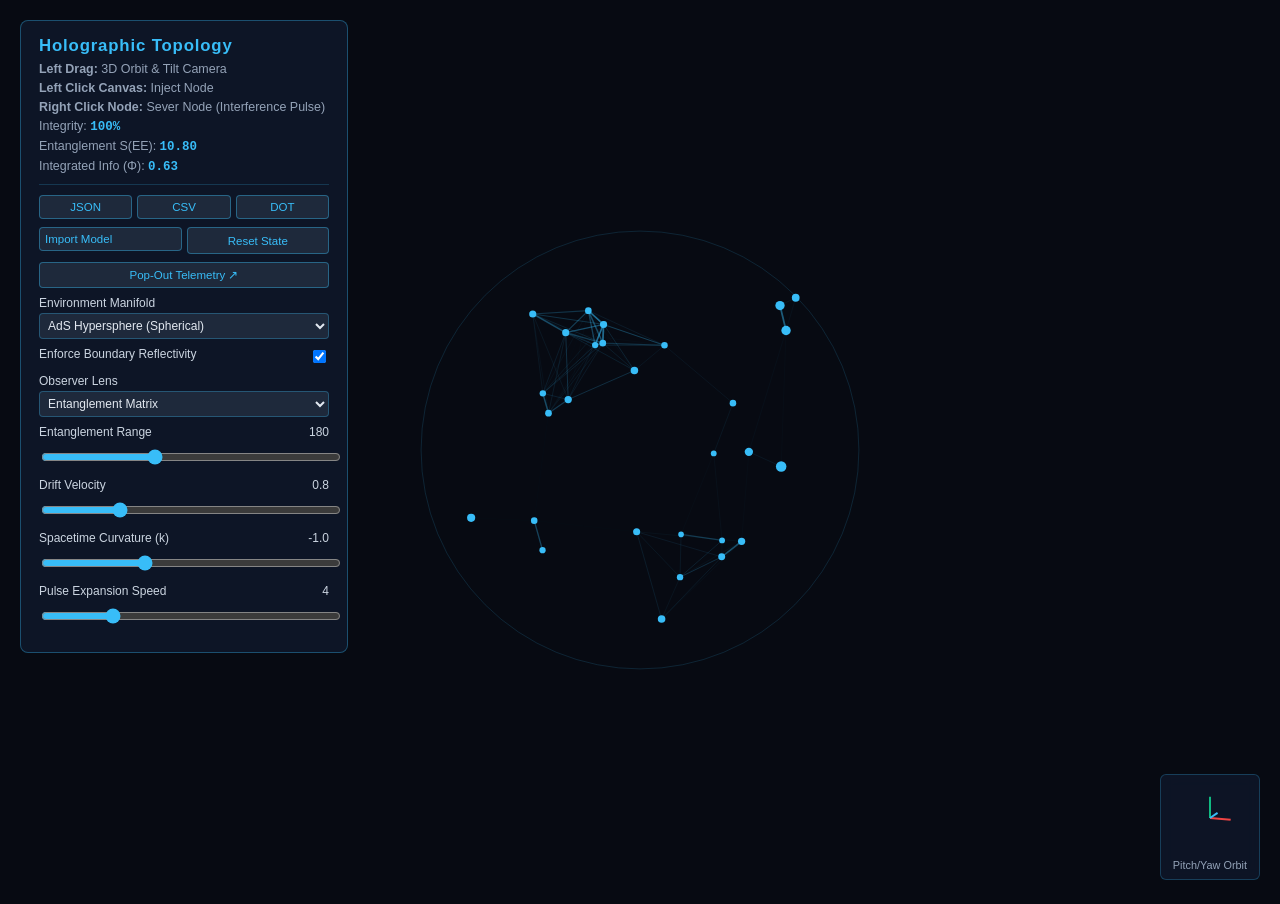
<file: index.html>
<!--
  ==============================================================
  PROJECT: Holographic Topology Simulator
  FILE: index.html
  CREATOR: Steven Jones
  DATE: 2026-10-05
  VERSION: v2.3.0
  DESCRIPTION:
  An interactive client-side simulation exploring emergent holographic network 
  topologies, dynamic environment manifold selection (AdS Hypersphere, Periodic Torus,
  Open Unbounded Space, and Bounded Cubic Cavity), full 3D pitch/yaw camera orbit,
  multi-format model export/import (JSON, CSV, DOT), persistent local storage,
  Ryu-Takayanagi entanglement entropy ($S_{EE}$), and Integrated Information ($\Phi$).,
  and variable Spacetime Curvature ($k$).
  
  ENVIRONMENT & TOOLSTACK:
  - OS: macOS Sequoia (Hackintosh Architecture)
  - Editor: Visual Studio Code
  - Runtime: Vanilla HTML5 Canvas & ECMAScript 6 (ES6) JavaScript
  - Dependencies: None (Zero external framework bloat)
  
  CHANGE LOG:
  - v2.2.9
  - v2.2.8 (2026-10-07): Added fullscreen toggle functionality and improved telemetry panel responsiveness.
  - v2.2.7 (2026-10-06): Added Telemetry Panel & Graphing Real-Time Data Pipeline via BroadcastChannel pop-out.
  - v2.2.6 (2026-10-06): Integrate variable spacetime curvature and finalize telemetry panels.
  - v2.2.5 (2026-10-07): Improved performance of dynamic environment manifold rendering and optimized HUD element updates,
                         Added sectional commenting to keep me from getting lost.
  - v2.2.4 (2026-10-06): Added UI/UX polishing for telemetry panels and HUD elements.
  - v2.2.3 (2026-10-06): Added advanced metric visualizer for Integrated Information ($\Phi$) and Entanglement Entropy ($S_{EE}$).
  - v2.2.2 (2026-10-06): Added fault injection controls for stress testing and dynamic environment adjustments.
  - v2.2.1 (2026-10-07): Patched minor bugs in fault injection logic and improved HUD responsiveness.
  - v2.2.0 (2026-10-05): Added dynamic Environment Manifold Selector (Spherical AdS Horizon,
                         Periodic Torus, Open Unbounded Space, Cubic Cavity) and live
                         Boundary Enforcement Toggles.
  - v2.1.0 (2026-10-05): Added 3D spatial cues: volumetric wireframe cube, spatial 
                         drop lines onto floor grid, depth fog, and 3D camera gimbal HUD.
  - v2.0.0 (2026-10-05): Upgraded projection engine to interactive 3D pitch/yaw camera orbit,
                         and added CSV/DOT export options.
  - v1.9.0 (2026-10-05): Upgraded fault recovery mechanics into multi-ring harmonic 
                         wave interference pulse patterns.
  - v1.8.0 (2026-10-05): Added persistent localStorage auto-saving and state restoration.
  ==============================================================
-->

<!DOCTYPE html>
<html lang="en">
<head>
    <meta charset="UTF-8">
    <meta name="viewport" content="width=device-width, initial-scale=1.0">
    <title>Holographic Topology Simulator v2.3.0</title>
    <style>
        body {
            margin: 0;
            background-color: #070a12;
            color: #e2e8f0;
            font-family: -apple-system, BlinkMacSystemFont, "Segoe UI", Roboto, sans-serif;
            overflow: hidden;
            user-select: none;
        }
        #canvas-container {
            position: absolute;
            top: 0;
            left: 0;
            width: 100vw;
            height: 100vh;
        }
        .hud {
            position: absolute;
            top: 20px;
            left: 20px;
            background: rgba(15, 23, 42, 0.88);
            border: 1px solid rgba(56, 189, 248, 0.35);
            padding: 15px 18px;
            border-radius: 8px;
            backdrop-filter: blur(10px);
            width: 290px;
            z-index: 10;
            max-height: 90vh;
            overflow-y: auto;
        }
        .telemetry-hud {
            position: absolute;
            top: 20px;
            right: 20px;
            background: rgba(15, 23, 42, 0.88);
            border: 1px solid rgba(56, 189, 248, 0.35);
            padding: 15px 18px;
            border-radius: 8px;
            backdrop-filter: blur(10px);
            width: 210px;
            z-index: 10;
            display: none;
        }
        .gimbal-hud {
            position: absolute;
            bottom: 20px;
            right: 20px;
            background: rgba(15, 23, 42, 0.85);
            border: 1px solid rgba(56, 189, 248, 0.25);
            padding: 8px 12px;
            border-radius: 6px;
            backdrop-filter: blur(8px);
            z-index: 10;
            text-align: center;
        }
        h1, h2 {
            font-size: 1.05rem;
            margin: 0 0 6px 0;
            color: #38bdf8;
            letter-spacing: 0.05em;
        }
        h2 { font-size: 0.9rem; }
        p {
            margin: 0 0 5px 0;
            font-size: 0.78rem;
            color: #94a3b8;
        }
        .metric {
            color: #38bdf8;
            font-weight: bold;
            font-family: monospace;
        }
        .control-group {
            margin-top: 10px;
            border-top: 1px solid rgba(56, 189, 248, 0.2);
            padding-top: 10px;
        }
        label {
            display: flex;
            justify-content: space-between;
            align-items: center;
            font-size: 0.75rem;
            color: #cbd5e1;
            margin-bottom: 3px;
        }
        input[type="range"], select {
            width: 100%;
            accent-color: #38bdf8;
            margin-bottom: 8px;
            cursor: pointer;
            background: #1e293b;
            color: #e2e8f0;
            border: 1px solid rgba(56, 189, 248, 0.3);
            border-radius: 4px;
            padding: 4px;
            font-size: 0.75rem;
        }
        .btn-row {
            display: flex;
            gap: 5px;
            margin-bottom: 8px;
        }
        button, label.file-btn {
            flex: 1;
            background: #1e293b;
            color: #38bdf8;
            border: 1px solid rgba(56, 189, 248, 0.4);
            padding: 5px;
            border-radius: 4px;
            font-size: 0.72rem;
            cursor: pointer;
            text-align: center;
            transition: background 0.2s;
        }
        button:hover, label.file-btn:hover {
            background: rgba(56, 189, 248, 0.18);
        }
        input[type="file"] {
            display: none;
        }
        .checkbox-label {
            display: flex;
            justify-content: space-between;
            font-size: 0.75rem;
            color: #cbd5e1;
            margin-bottom: 8px;
        }
        .telemetry-row {
            display: flex;
            justify-content: space-between;
            font-size: 0.75rem;
            margin-bottom: 4px;
            color: #cbd5e1;
        }
        .telemetry-val {
            font-family: monospace;
            color: #38bdf8;
        }
    </style>
</head>
<body>

    <!-- MAIN HUD INTERFACE -->
    <div class="hud">
        <h1>Holographic Topology</h1>
        <p><strong>Left Drag:</strong> 3D Orbit &amp; Tilt Camera</p>
        <p><strong>Left Click Canvas:</strong> Inject Node</p>
        <p><strong>Right Click Node:</strong> Sever Node (Interference Pulse)</p>
        <p>Integrity: <span id="integrityMetric" class="metric">100%</span></p>
        <p>Entanglement S(EE): <span id="entropyMetric" class="metric">0.00</span></p>
        <p>Integrated Info (&Phi;): <span id="phiMetric" class="metric">0.00</span></p>

        <div class="control-group">
            <div class="btn-row">
                <button id="exportJsonBtn">JSON</button>
                <button id="exportCsvBtn">CSV</button>
                <button id="exportDotBtn">DOT</button>
            </div>
            <div class="btn-row">
                <label class="file-btn" for="importFile">Import Model</label>
                <input type="file" id="importFile" accept=".json" autocomplete="off">
                <button id="resetStateBtn">Reset State</button>
            </div>
            <div class="btn-row">
                <button id="btnPopOut" onclick="window.telemetryBus && window.telemetryBus.openPopOut()">Pop-Out Telemetry ↗</button>
            </div>

            <label><span>Environment Manifold</span></label>
            <select id="envSelect" autocomplete="off">
                <option value="sphere">AdS Hypersphere (Spherical)</option>
                <option value="cube">Cubic Cavity (Box Enclosure)</option>
                <option value="torus">Periodic Torus (Wrap Around)</option>
                <option value="open">Open Space (Unbounded)</option>
            </select>

            <div class="checkbox-label">
                <span>Enforce Boundary Reflectivity</span>
                <input type="checkbox" id="boundaryToggle" checked autocomplete="off">
            </div>

            <label><span>Observer Lens</span></label>
            <select id="modeSelect" autocomplete="off">
                <option value="matrix">Entanglement Matrix</option>
                <option value="bulk">Bulk Hologram Projection</option>
                <option value="fault">Fault Resilience View</option>
            </select>

            <label><span>Entanglement Range</span><span id="valRange">180</span></label>
            <input type="range" id="rangeSlider" min="80" max="350" value="180" autocomplete="off">

            <label><span>Drift Velocity</span><span id="valDrift">0.8</span></label>
            <input type="range" id="driftSlider" min="0.1" max="3.0" step="0.1" value="0.8" autocomplete="off">

            <label><span>Spacetime Curvature (k)</span><span id="valCurvature">-1.0</span></label>
            <input type="range" id="curvatureSlider" min="-3.0" max="3.0" step="0.1" value="-1.0" autocomplete="off">

            <label><span>Pulse Expansion Speed</span><span id="valPulse">4</span></label>
            <input type="range" id="pulseSlider" min="1" max="15" value="4" autocomplete="off">
        </div>
    </div>

    <!-- NODE TELEMETRY HUD -->
    <div id="telemetryBox" class="telemetry-hud">
        <h2>Node Telemetry</h2>
        <div class="telemetry-row"><span>ID:</span><span id="telId" class="telemetry-val">--</span></div>
        <div class="telemetry-row"><span>Class:</span><span id="telClass" class="telemetry-val">--</span></div>
        <div class="telemetry-row"><span>Active Bonds:</span><span id="telBonds" class="telemetry-val">0</span></div>
        <div class="telemetry-row"><span>3D Position:</span><span id="telPos" class="telemetry-val">(0,0,0)</span></div>
    </div>

    <!-- CAMERA GIMBAL HUD -->
    <div class="gimbal-hud">
        <canvas id="gimbalCanvas" width="70" height="70"></canvas>
        <p style="margin: 2px 0 0 0; font-size: 0.68rem;">Pitch/Yaw Orbit</p>
    </div>

    <!-- MAIN CANVAS -->
    <div id="canvas-container">
        <canvas id="simCanvas"></canvas>
    </div>

    <!-- ENGINE SCRIPT MODULE -->
    <script type="module">
        import { TelemetryService } from './js/TelemetryService.js';
        import { AdSBoundaryMapper } from './physics/holographic/AdSBoundaryMapper.js';
        import { WaveEquationSolver } from './physics/dynamics/WaveEquationSolver.js';
        import { IntegratedInformationCalculator } from './physics/information/IntegratedInformationCalculator.js';

        // Initialize instances globally or scoped to your app

        window.adsMapper = new AdSBoundaryMapper(32, 8);
        window.waveSolver = new WaveEquationSolver(32, 1.0, 0.5)
        window.phiCalculator = new IntegratedInformationCalculator(32); // or your initial node count constant

        // 1. Initialize Telemetry Service Globally
        try {
            window.telemetryBus = new TelemetryService();
        } catch (e) {
            console.warn("TelemetryService could not initialize:", e);
        }

        // 2. DOM Elements Caching
        const canvas = document.getElementById('simCanvas');
        const ctx = canvas.getContext('2d');
        const gimbalCanvas = document.getElementById('gimbalCanvas');
        const gCtx = gimbalCanvas.getContext('2d');

        const rangeSlider = document.getElementById('rangeSlider');
        const driftSlider = document.getElementById('driftSlider');
        const curvatureSlider = document.getElementById('curvatureSlider');
        const pulseSlider = document.getElementById('pulseSlider');

        const modeSelect = document.getElementById('modeSelect');
        const envSelect = document.getElementById('envSelect');
        const boundaryToggle = document.getElementById('boundaryToggle');
        const telemetryBox = document.getElementById('telemetryBox');

        const exportJsonBtn = document.getElementById('exportJsonBtn');
        const exportCsvBtn = document.getElementById('exportCsvBtn');
        const exportDotBtn = document.getElementById('exportDotBtn');
        const importFile = document.getElementById('importFile');
        const resetStateBtn = document.getElementById('resetStateBtn');
        
        let width = canvas.width = window.innerWidth;
        let height = canvas.height = window.innerHeight;

        window.addEventListener('resize', () => {
            width = canvas.width = window.innerWidth;
            height = canvas.height = window.innerHeight;
            });

        if (window.waveSolver && typeof window.waveSolver.injectPulse === 'function') {
            window.waveSolver.injectPulse(16, 16, 2.5);
        }

        // 3. Slider Display Value Handlers
        rangeSlider.addEventListener('input', (e) => document.getElementById('valRange').innerText = e.target.value);
        driftSlider.addEventListener('input', (e) => document.getElementById('valDrift').innerText = e.target.value);
        curvatureSlider.addEventListener('input', (e) => document.getElementById('valCurvature').innerText = e.target.value);
        pulseSlider.addEventListener('input', (e) => document.getElementById('valPulse').innerText = e.target.value);

        // 4. Camera Orbit System
        let angleX = 0.25; 
        let angleY = -0.35; 
        let isDragging = false;
        let prevMouseX = 0;
        let prevMouseY = 0;

        const BOX_SIZE = 450; 
        const SPHERE_RADIUS = 260; 
        const FOCAL_LENGTH = 550;

        window.addEventListener('mousedown', (e) => {
            if (e.target.closest('.hud') || e.target.closest('.telemetry-hud')) return;
            
            // Check node click interaction
            const rect = canvas.getBoundingClientRect();
            const clickX = e.clientX - rect.left;
            const clickY = e.clientY - rect.top;

            let clickedNode = null;
            for (let n of nodes) {
                const proj = project3D(n.x, n.y, n.z);
                const dist = Math.hypot(proj.px - clickX, proj.py - clickY);
                if (dist < n.baseRadius * proj.scale + 6) {
                    clickedNode = n;
                    break;
                }
            }

            if (e.button === 2 && clickedNode) {
                // Right Click: Sever Node
                clickedNode.isSevered = true;
                clickedNode.pulseEffect = 1.0;
                return;
            } else if (e.button === 0 && clickedNode) {
                // Left Click Node: Select Node Telemetry
                selectedNode = clickedNode;
                telemetryBox.style.display = 'block';
                return;
            } else if (e.button === 0 && !clickedNode) {
                // Left Click Canvas: Inject Node or Start Drag
                const isHUDClick = e.clientX < 320 && e.clientY < 600;
                if (!isHUDClick) {
                    // Start 3D Drag
                    isDragging = true;
                    prevMouseX = e.clientX;
                    prevMouseY = e.clientY;
                }
            }
        });

        window.addEventListener('contextmenu', (e) => e.preventDefault());

        window.addEventListener('mousemove', (e) => {
            if (!isDragging) return;
            const dx = e.clientX - prevMouseX;
            const dy = e.clientY - prevMouseY;

            angleY += dx * 0.005;
            angleX += dy * 0.005;
            angleX = Math.max(-Math.PI / 2 + 0.1, Math.min(Math.PI / 2 - 0.1, angleX));

            prevMouseX = e.clientX;
            prevMouseY = e.clientY;
        });

        window.addEventListener('mouseup', () => isDragging = false);

        function project3D(x, y, z) {
            let cosY = Math.cos(angleY), sinY = Math.sin(angleY);
            let x1 = x * cosY - z * sinY;
            let z1 = x * sinY + z * cosY;

            let cosX = Math.cos(angleX), sinX = Math.sin(angleX);
            let y2 = y * cosX - z1 * sinX;
            let z2 = y * sinX + z1 * cosX;

            let depth = z2 + 700;
            let scale = FOCAL_LENGTH / Math.max(100, depth);

            return {
                px: (width / 2) + x1 * scale,
                py: (height / 2) + y2 * scale,
                scale: scale,
                depth: depth
            };
        }

        // 5. Simulation Node State Engine
        let selectedNode = null;
        let nodeCounter = 0;
        let initialActiveCount = 0;

        class Node {
            constructor(x, y, z, isCore = false) {
                this.id = `N-${String(++nodeCounter).padStart(3, '0')}`;
                this.x = x; this.y = y; this.z = z;
                
                const theta = Math.random() * Math.PI * 2;
                const phi = Math.acos((Math.random() * 2) - 1);
                this.vx = Math.sin(phi) * Math.cos(theta);
                this.vy = Math.sin(phi) * Math.sin(theta);
                this.vz = Math.cos(phi);

                this.isCore = isCore;
                this.baseRadius = isCore ? 9 : 4.5;
                this.health = 1.0;
                this.isSevered = false;
                this.pulseEffect = 0;
                this.activeBonds = 0;
            }

            update(kCurvature) {
                if (this.isSevered) {
                    this.health -= 0.02;
                    return;
                }

                if (this.pulseEffect > 0) this.pulseEffect -= 0.03;

                const distFromOrigin = Math.hypot(this.x, this.y, this.z) || 1;
                if (kCurvature !== 0) {
                    const pullFactor = (kCurvature * 0.015) / (distFromOrigin * 0.05);
                    this.vx -= (this.x / distFromOrigin) * pullFactor;
                    this.vy -= (this.y / distFromOrigin) * pullFactor;
                    this.vz -= (this.z / distFromOrigin) * pullFactor;
                    
                    const vMag = Math.hypot(this.vx, this.vy, this.vz) || 1;
                    const targetSpeed = parseFloat(driftSlider.value);
                    this.vx = (this.vx / vMag) * targetSpeed;
                    this.vy = (this.vy / vMag) * targetSpeed;
                    this.vz = (this.vz / vMag) * targetSpeed;
                }

                const speed = parseFloat(driftSlider.value) * (this.isCore ? 0.35 : 1.0);
                this.x += this.vx * speed;
                this.y += this.vy * speed;
                this.z += this.vz * speed;

                const env = envSelect.value;
                const enforceBoundary = boundaryToggle.checked;

                if (enforceBoundary) {
                    if (env === 'sphere') {
                        const dist = Math.hypot(this.x, this.y, this.z);
                        if (dist > SPHERE_RADIUS) {
                            const nx = this.x / dist, ny = this.y / dist, nz = this.z / dist;
                            const dot = this.vx * nx + this.vy * ny + this.vz * nz;
                            this.vx -= 2 * dot * nx;
                            this.vy -= 2 * dot * ny;
                            this.vz -= 2 * dot * nz;
                            this.x = nx * SPHERE_RADIUS;
                            this.y = ny * SPHERE_RADIUS;
                            this.z = nz * SPHERE_RADIUS;
                        }
                    } else if (env === 'cube') {
                        const half = BOX_SIZE / 2;
                        ['x', 'y', 'z'].forEach(axis => {
                            const velAxis = 'v' + axis;
                            if (this[axis] < -half || this[axis] > half) {
                                this[velAxis] *= -1;
                                this[axis] = Math.max(-half, Math.min(half, this[axis]));
                            }
                        });
                    } else if (env === 'torus') {
                        const half = BOX_SIZE / 2;
                        ['x', 'y', 'z'].forEach(axis => {
                            if (this[axis] > half) this[axis] = -half;
                            if (this[axis] < -half) this[axis] = half;
                        });
                    }
                }
            }
        }

        const nodes = [];

        function initDefaultTopology() {
            nodes.length = 0;
            selectedNode = null;
            telemetryBox.style.display = 'none';
            nodeCounter = 0;

            const initialNodes = 32;
            const initialCores = 5;

            for (let i = 0; i < initialCores; i++) {
                nodes.push(new Node(
                    (Math.random() - 0.5) * 200,
                    (Math.random() - 0.5) * 200,
                    (Math.random() - 0.5) * 200,
                    true
                ));
            }

            for (let i = 0; i < initialNodes; i++) {
                nodes.push(new Node(
                    (Math.random() - 0.5) * 360,
                    (Math.random() - 0.5) * 360,
                    (Math.random() - 0.5) * 360,
                    false
                ));
            }

            initialActiveCount = nodes.length;
        }

        initDefaultTopology();

        // 6. Export / Import / Reset Handlers
        resetStateBtn.addEventListener('click', () => {
            initDefaultTopology();
        });

        exportJsonBtn.addEventListener('click', () => {
            const dataStr = "data:text/json;charset=utf-8," + encodeURIComponent(JSON.stringify(nodes, null, 2));
            const downloadAnchor = document.createElement('a');
            downloadAnchor.setAttribute("href", dataStr);
            downloadAnchor.setAttribute("download", "holographic_topology.json");
            document.body.appendChild(downloadAnchor);
            downloadAnchor.click();
            downloadAnchor.remove();
        });

        exportCsvBtn.addEventListener('click', () => {
            let csv = "ID,Type,X,Y,Z,Health,Severed\n";
            nodes.forEach(n => {
                csv += `${n.id},${n.isCore ? 'Core' : 'Standard'},${n.x.toFixed(2)},${n.y.toFixed(2)},${n.z.toFixed(2)},${n.health.toFixed(2)},${n.isSevered}\n`;
            });
            const dataStr = "data:text/csv;charset=utf-8," + encodeURIComponent(csv);
            const downloadAnchor = document.createElement('a');
            downloadAnchor.setAttribute("href", dataStr);
            downloadAnchor.setAttribute("download", "holographic_topology.csv");
            document.body.appendChild(downloadAnchor);
            downloadAnchor.click();
            downloadAnchor.remove();
        });

        exportDotBtn.addEventListener('click', () => {
            let dot = "graph HolographicTopology {\n";
            nodes.forEach(n => {
                if (!n.isSevered) {
                    dot += `  "${n.id}" [color="${n.isCore ? 'blue' : 'cyan'}"];\n`;
                }
            });
            dot += "}\n";
            const dataStr = "data:text/plain;charset=utf-8," + encodeURIComponent(dot);
            const downloadAnchor = document.createElement('a');
            downloadAnchor.setAttribute("href", dataStr);
            downloadAnchor.setAttribute("download", "holographic_topology.dot");
            document.body.appendChild(downloadAnchor);
            downloadAnchor.click();
            downloadAnchor.remove();
        });

        importFile.addEventListener('change', (e) => {
            const file = e.target.files[0];
            if (!file) return;
            const reader = new FileReader();
            reader.onload = (evt) => {
                try {
                    const parsed = JSON.parse(evt.target.result);
                    if (Array.isArray(parsed)) {
                        nodes.length = 0;
                        parsed.forEach(nData => {
                            const n = new Node(nData.x, nData.y, nData.z, nData.isCore);
                            n.id = nData.id || n.id;
                            n.isSevered = !!nData.isSevered;
                            n.health = nData.health !== undefined ? nData.health : 1.0;
                            nodes.push(n);
                        });
                    }
                } catch (err) {
                    alert("Invalid JSON Topology file.");
                }
            };
            reader.readAsText(file);
        });

        // 7. Render Functions
        function drawEnvironmentBoundary() {
            const env = envSelect.value;
            ctx.lineWidth = 1;

            if (env === 'sphere') {
                ctx.strokeStyle = 'rgba(56, 189, 248, 0.15)';
                const projCenter = project3D(0, 0, 0);
                const projR = project3D(SPHERE_RADIUS, 0, 0);
                const screenR = Math.abs(projR.px - projCenter.px);

                ctx.beginPath();
                ctx.arc(projCenter.px, projCenter.py, screenR, 0, Math.PI * 2);
                ctx.stroke();
            } else if (env === 'cube') {
                ctx.strokeStyle = 'rgba(56, 189, 248, 0.12)';
                const h = BOX_SIZE / 2;
                const corners = [
                    [-h,-h,-h], [h,-h,-h], [h,h,-h], [-h,h,-h],
                    [-h,-h, h], [h,-h, h], [h,h, h], [-h,h, h]
                ].map(c => project3D(c[0], c[1], c[2]));

                const edges = [
                    [0,1],[1,2],[2,3],[3,0],
                    [4,5],[5,6],[6,7],[7,4],
                    [0,4],[1,5],[2,6],[3,7]
                ];

                edges.forEach(e => {
                    ctx.beginPath();
                    ctx.moveTo(corners[e[0]].px, corners[e[0]].py);
                    ctx.lineTo(corners[e[1]].px, corners[e[1]].py);
                    ctx.stroke();
                });
            }
        }

        function drawGimbalHUD() {
            gCtx.clearRect(0, 0, gimbalCanvas.width, gimbalCanvas.height);
            const cx = 35, cy = 35, len = 22;

            let cosY = Math.cos(angleY), sinY = Math.sin(angleY);
            let cosX = Math.cos(angleX), sinX = Math.sin(angleX);

            const projectGimbal = (x, y, z) => {
                let x1 = x * cosY - z * sinY;
                let z1 = x * sinY + z * cosY;
                let y2 = y * cosX - z1 * sinX;
                return { px: cx + x1, py: cy + y2 };
            };

            const axes = [
                { vec: [len, 0, 0], color: '#ef4444' },
                { vec: [0, -len, 0], color: '#10b981' },
                { vec: [0, 0, len], color: '#38bdf8' }
            ];

            axes.forEach(axis => {
                const pt = projectGimbal(...axis.vec);
                gCtx.beginPath();
                gCtx.moveTo(cx, cy);
                gCtx.lineTo(pt.px, pt.py);
                gCtx.strokeStyle = axis.color;
                gCtx.lineWidth = 2;
                gCtx.stroke();
            });
        }

        // 8. Main Loop
        function animate() {
            
            ctx.fillStyle = '#070a12';
            ctx.fillRect(0, 0, width, height);

            drawEnvironmentBoundary();
            drawGimbalHUD();

            const maxDistance = parseFloat(rangeSlider.value);
            let kCurvature = parseFloat(curvatureSlider.value); //added 'let' here
            waveSolver.step(0.016); // a
            // ssuming ~60fps delta time (~16ms)
            const bulkData = adsMapper.mapBoundaryToBulk(waveSolver.current);
            const currentPhi = window.phiCalculator.calculatePhi(nodes);

            nodes.forEach((n, index) => {
    n.update(kCurvature);
    n.activeBonds = 0;
    if (bulkData && bulkData[index] !== undefined && nodes.length >= 32) {
        n.z = bulkData[index] * 45.0;
    }
});

            let totalBondWeight = 0;
            let coreBondCount = 0;
            let activePairs = 0;

            for (let i = 0; i < nodes.length; i++) {
                for (let j = i + 1; j < nodes.length; j++) {
                    if (nodes[i].isSevered || nodes[j].isSevered) continue;

                    const dx = nodes[i].x - nodes[j].x;
                    const dy = nodes[i].y - nodes[j].y;
                    const dz = nodes[i].z - nodes[j].z;
                    const dist = Math.sqrt(dx*dx + dy*dy + dz*dz);

                    if (dist < maxDistance) {
                        nodes[i].activeBonds++;
                        nodes[j].activeBonds++;
                        activePairs++;

                        const factor = 1 - (dist / maxDistance);
                        const isCoreBond = nodes[i].isCore && nodes[j].isCore;
                        if (isCoreBond) coreBondCount++;

                        const weightMultiplier = isCoreBond ? 1.5 : 1.0;
                        const curvatureMod = 1.0 + (kCurvature * 0.05);
                        const bondStrength = Math.pow(factor, 1.5) * weightMultiplier * Math.max(0.2, curvatureMod);
                        totalBondWeight += bondStrength;

                        const p1 = project3D(nodes[i].x, nodes[i].y, nodes[i].z);
                        const p2 = project3D(nodes[j].x, nodes[j].y, nodes[j].z);

                        ctx.beginPath();
                        ctx.moveTo(p1.px, p1.py);
                        ctx.lineTo(p2.px, p2.py);
                        ctx.strokeStyle = `rgba(56, 189, 248, ${Math.min(1.0, bondStrength * 0.6)})`;
                        ctx.lineWidth = factor * 2;
                        ctx.stroke();
                    }
                }
            }

            const projectedNodes = nodes.map(n => ({
                node: n,
                proj: project3D(n.x, n.y, n.z)
            })).sort((a, b) => b.proj.depth - a.proj.depth);

            projectedNodes.forEach(({ node, proj }) => {
                if (node.health <= 0) return;

                ctx.beginPath();
                ctx.arc(proj.px, proj.py, Math.max(1, node.baseRadius * proj.scale), 0, Math.PI * 2);
                ctx.fillStyle = node.isSevered ? '#ef4444' : (node.isCore ? '#0284c7' : '#38bdf8');
                ctx.fill();
            });

            const activeNodes = nodes.filter(n => !n.isSevered);
            const integrity = initialActiveCount > 0 ? Math.round((activeNodes.length / initialActiveCount) * 100) : 100;
            const entropyVal = totalBondWeight * 0.46;
            const phiVal = activeNodes.length > 0 ? (coreBondCount * 2.5 + totalBondWeight) / activeNodes.length : 0;
            

            document.getElementById('integrityMetric').innerText = `${integrity}%`;
            document.getElementById('entropyMetric').innerText = entropyVal.toFixed(2);
            document.getElementById('phiMetric').innerText = phiVal.toFixed(2);
            if (window.telemetryBus) {
                window.telemetryBus.push({
                    entropy: entropyVal,
                    phi: currentPhi,
                    causalDensity: window.phiCalculator.causalDensity,
                    activeNodes: activeNodes.length,
                    curvature: kCurvature,
                    drift: parseFloat(driftSlider.value),
                    timestamp: performance.now()
                });
            }
            
            requestAnimationFrame(animate);
        }

        animate();
        // 5. Drag-and-Drop Topology Model Import
        const canvasElement = document.getElementById('simCanvas');

        canvasElement.addEventListener('dragover', (e) => {
            e.preventDefault();
            e.stopPropagation();
            canvasElement.style.borderColor = '#38bdf8';
        });

        canvasElement.addEventListener('dragleave', (e) => {
            e.preventDefault();
            e.stopPropagation();
            canvasElement.style.borderColor = '';
        });

        function exportToDOT(nodeArray, threshold = 180) {
    if (!Array.isArray(nodeArray) || nodeArray.length === 0) return "";

    let dot = "graph HolographicTopology {\n";

    // 1. Declare active nodes
    nodeArray.forEach(n => {
        if (!n.isSevered) {
            dot += `  "${n.id}" [color="${n.isCore ? 'blue' : 'cyan'}"];\n`;
        }
    });

    // 2. Compute spatial distance edges
    let edgeCount = 0;
    for (let i = 0; i < nodeArray.length; i++) {
        for (let j = i + 1; j < nodeArray.length; j++) {
            const n1 = nodeArray[i];
            const n2 = nodeArray[j];

            if (!n1.isSevered && !n2.isSevered) {
                const dx = n1.x - n2.x;
                const dy = n1.y - n2.y;
                const dz = n1.z - n2.z;
                const dist = Math.sqrt(dx * dx + dy * dy + dz * dz);

                if (dist <= threshold) {
                    dot += `  "${n1.id}" -- "${n2.id}";\n`;
                    edgeCount++;
                }
            }
        }
    }

    dot += "}\n";
    console.log(`[DOT Export] ${nodeArray.length} nodes, ${edgeCount} edges generated (threshold: ${threshold}px).`);
    return dot;
}

// Assign to global scope for console testing
window.exportToDOT = exportToDOT;

// Single DOM Event Listener
exportDotBtn.addEventListener('click', () => {
    const currentThreshold = parseFloat(rangeSlider.value) || 180;
    const dotData = window.exportToDOT(nodes, currentThreshold);

    const dataStr = "data:text/plain;charset=utf-8," + encodeURIComponent(dotData);
    const downloadAnchor = document.createElement('a');
    downloadAnchor.setAttribute("href", dataStr);
    downloadAnchor.setAttribute("download", "holographic_topology.dot");
    document.body.appendChild(downloadAnchor);
    downloadAnchor.click();
    downloadAnchor.remove();
});

        canvasElement.addEventListener('drop', (e) => {
    e.preventDefault();
    e.stopPropagation();
    canvasElement.style.borderColor = '';

    const files = e.dataTransfer.files;
    if (files.length > 0) {
        const file = files[0];
        // Loosen the MIME type check to allow text/plain or empty types for IDE drag-and-drop
        if (file.name.endsWith('.json') || file.type === 'application/json' || file.type === 'text/plain') {
            const reader = new FileReader();
            reader.onload = (event) => {
                try {
                    const importedData = JSON.parse(event.target.result);
                    validateAndLoadModel(importedData);
                } catch (err) {
                    console.error('Failed to parse imported JSON topology model:', err);
                    alert('Invalid JSON file format. Check console for details.');
                }
            };
            reader.readAsText(file);
        } else {
            alert('Please drop a valid .json topology model file.');
        }
    }
});
     
function validateAndLoadModel(data) {
    if (!data.nodes || !Array.isArray(data.nodes)) {
        alert('Invalid topology schema: "nodes" array is missing.');
        return;
    }
    
    nodes.length = 0;
    data.nodes.map(nData => {
        const n = new Node(nData.x * 2.5, nData.y * 2.5, nData.z || 0, nData.isCore);
        n.id = nData.id || n.id;
        n.isSevered = !!nData.isSevered;
        n.health = nData.health !== undefined ? nData.health : 1.0;
        nodes.push(n);
    });

    initialActiveCount = nodes.filter(n => !n.isSevered).length;
    console.log(`Successfully imported topology model with ${nodes.length} nodes.`);

    }
    
    </script>
    
</body>
</html>
</file>
